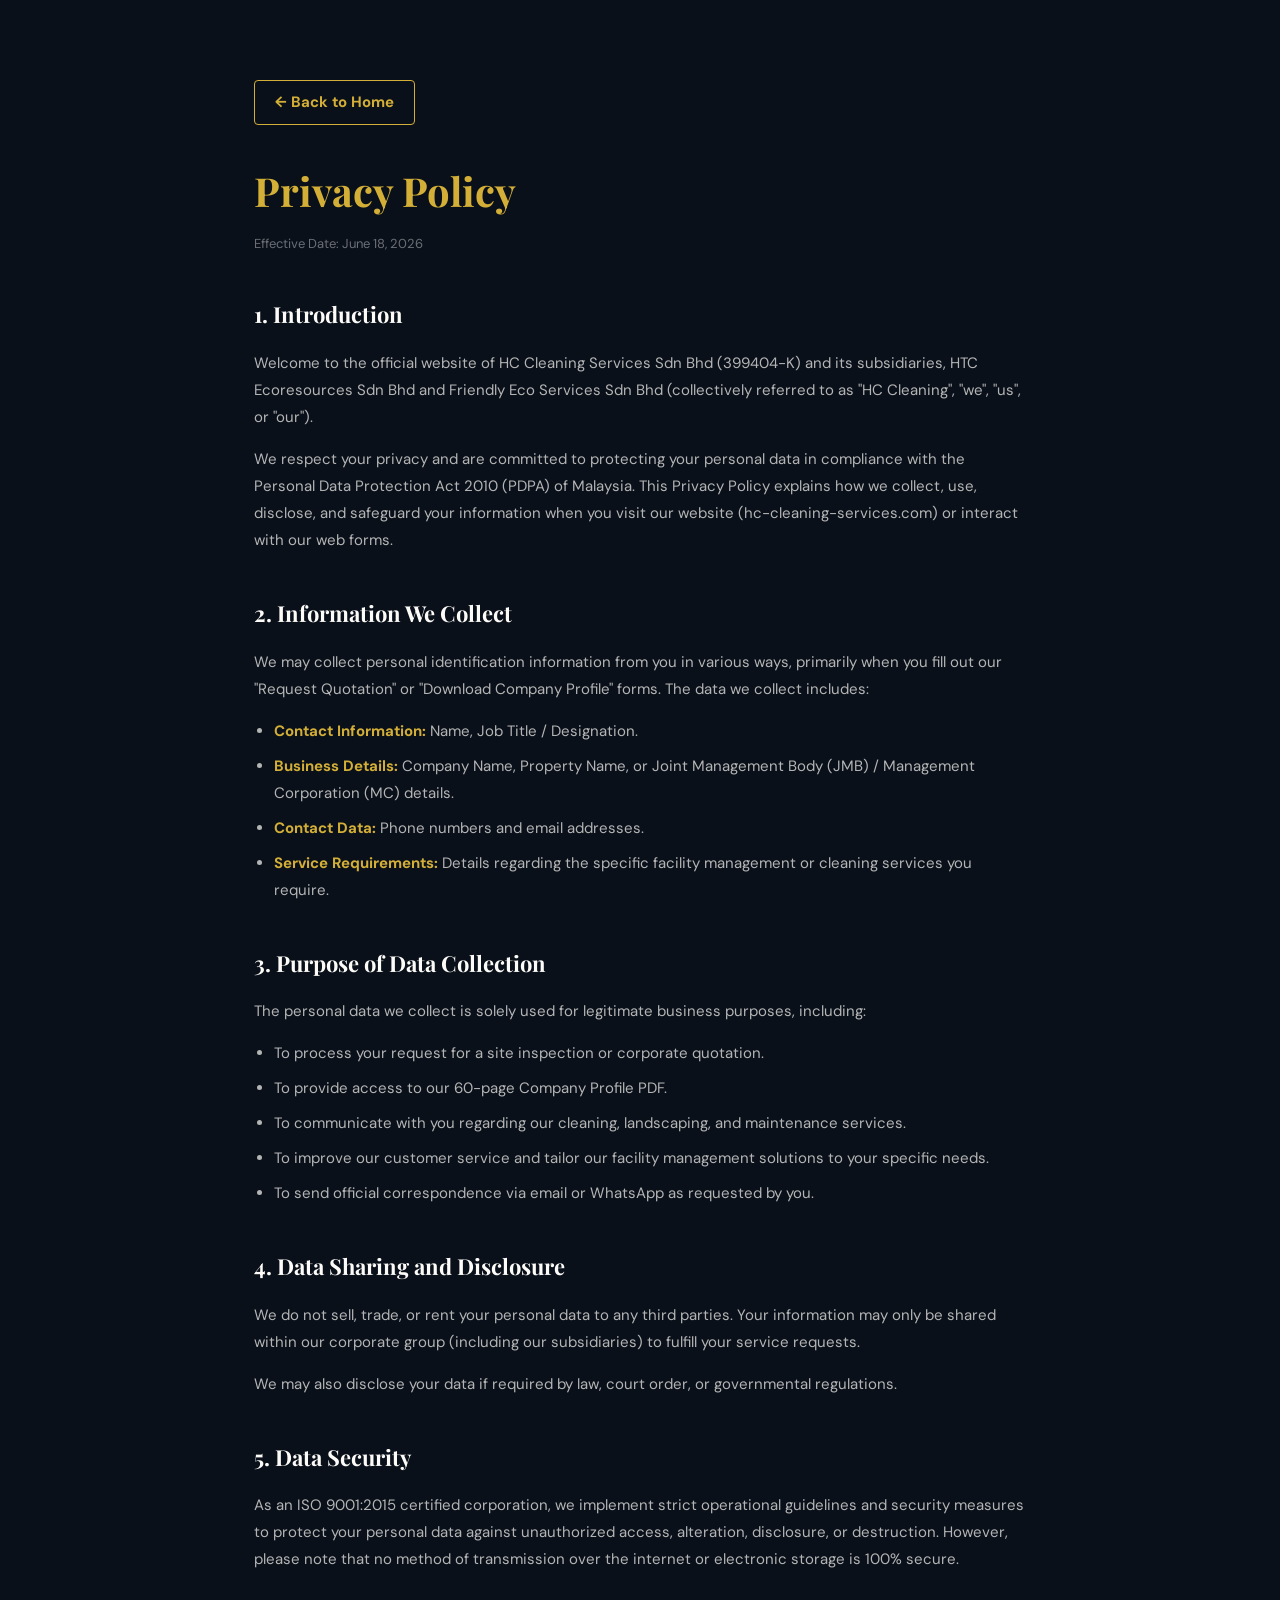
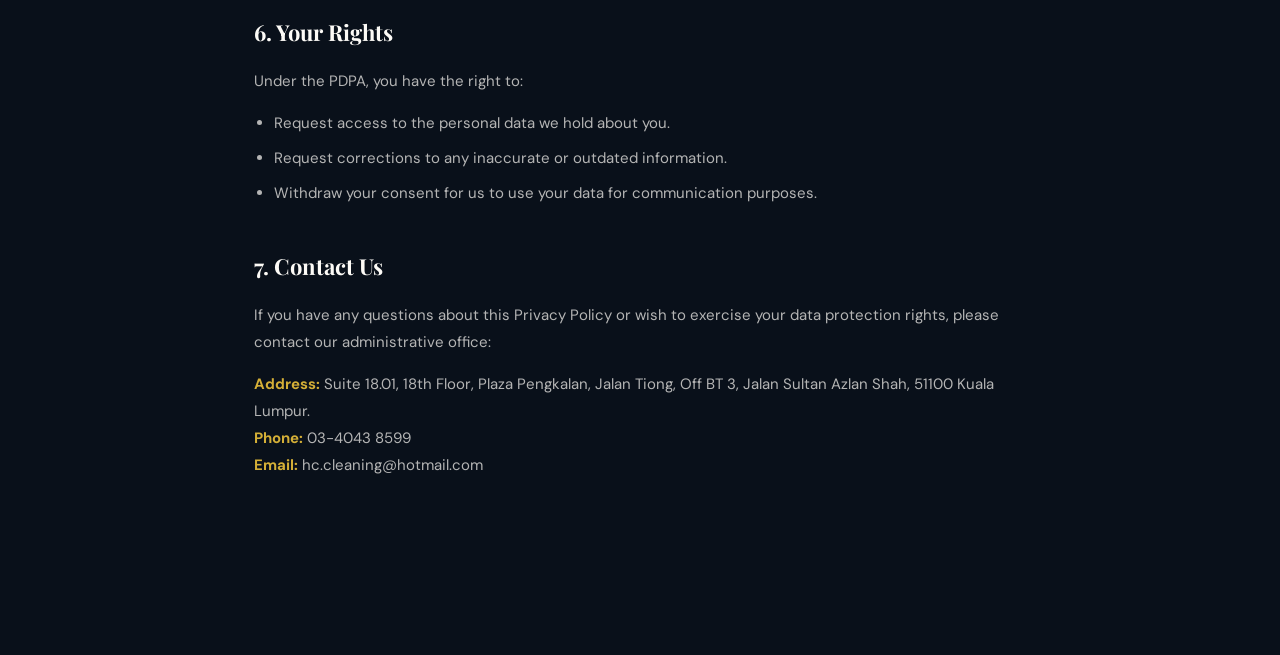
<file: privacy-policy.html>
<!DOCTYPE html>
<html lang="en">
<head>
  <meta charset="UTF-8">
  <meta name="viewport" content="width=device-width, initial-scale=1.0">
  <title>Privacy Policy - HC Cleaning Services</title>
  <link href="https://fonts.googleapis.com/css2?family=Playfair+Display:wght@400;600;700;900&family=DM+Sans:wght@300;400;500;700&display=swap" rel="stylesheet">
  <link rel="stylesheet" href="style.css">
  <style>
    body { padding: 80px 5%; max-width: 900px; margin: 0 auto; color: var(--white-dim); font-size: 15px; line-height: 1.8; }
    h1 { font-family: 'Playfair Display', serif; font-size: 40px; color: var(--gold); margin-bottom: 5px; }
    h2 { font-family: 'Playfair Display', serif; font-size: 22px; color: var(--white); margin-top: 40px; margin-bottom: 15px; }
    p { margin-bottom: 15px; }
    ul { margin-bottom: 20px; padding-left: 20px; }
    li { margin-bottom: 8px; }
    strong { color: var(--gold); }
    .effective-date { font-size: 13px; color: rgba(255,255,255,0.4); margin-bottom: 40px; }
    .back-btn { display: inline-block; margin-bottom: 30px; color: var(--gold); text-decoration: none; font-weight: bold; border: 1px solid var(--gold); padding: 8px 20px; border-radius: 4px; transition: 0.3s; }
    .back-btn:hover { background: var(--gold-dim); }
    .lang-content { display: none; }
  </style>
</head>
<body>
  <a href="index.html" class="back-btn" id="backBtn">&larr; Back to Home</a>
  
  <div class="lang-content en">
    <h1>Privacy Policy</h1>
    <div class="effective-date">Effective Date: June 18, 2026</div>

    <h2>1. Introduction</h2>
    <p>Welcome to the official website of HC Cleaning Services Sdn Bhd (399404-K) and its subsidiaries, HTC Ecoresources Sdn Bhd and Friendly Eco Services Sdn Bhd (collectively referred to as "HC Cleaning", "we", "us", or "our").</p>
    <p>We respect your privacy and are committed to protecting your personal data in compliance with the Personal Data Protection Act 2010 (PDPA) of Malaysia. This Privacy Policy explains how we collect, use, disclose, and safeguard your information when you visit our website (hc-cleaning-services.com) or interact with our web forms.</p>

    <h2>2. Information We Collect</h2>
    <p>We may collect personal identification information from you in various ways, primarily when you fill out our "Request Quotation" or "Download Company Profile" forms. The data we collect includes:</p>
    <ul>
      <li><strong>Contact Information:</strong> Name, Job Title / Designation.</li>
      <li><strong>Business Details:</strong> Company Name, Property Name, or Joint Management Body (JMB) / Management Corporation (MC) details.</li>
      <li><strong>Contact Data:</strong> Phone numbers and email addresses.</li>
      <li><strong>Service Requirements:</strong> Details regarding the specific facility management or cleaning services you require.</li>
    </ul>

    <h2>3. Purpose of Data Collection</h2>
    <p>The personal data we collect is solely used for legitimate business purposes, including:</p>
    <ul>
      <li>To process your request for a site inspection or corporate quotation.</li>
      <li>To provide access to our 60-page Company Profile PDF.</li>
      <li>To communicate with you regarding our cleaning, landscaping, and maintenance services.</li>
      <li>To improve our customer service and tailor our facility management solutions to your specific needs.</li>
      <li>To send official correspondence via email or WhatsApp as requested by you.</li>
    </ul>

    <h2>4. Data Sharing and Disclosure</h2>
    <p>We do not sell, trade, or rent your personal data to any third parties. Your information may only be shared within our corporate group (including our subsidiaries) to fulfill your service requests.</p>
    <p>We may also disclose your data if required by law, court order, or governmental regulations.</p>

    <h2>5. Data Security</h2>
    <p>As an ISO 9001:2015 certified corporation, we implement strict operational guidelines and security measures to protect your personal data against unauthorized access, alteration, disclosure, or destruction. However, please note that no method of transmission over the internet or electronic storage is 100% secure.</p>

    <h2>6. Your Rights</h2>
    <p>Under the PDPA, you have the right to:</p>
    <ul>
      <li>Request access to the personal data we hold about you.</li>
      <li>Request corrections to any inaccurate or outdated information.</li>
      <li>Withdraw your consent for us to use your data for communication purposes.</li>
    </ul>

    <h2>7. Contact Us</h2>
    <p>If you have any questions about this Privacy Policy or wish to exercise your data protection rights, please contact our administrative office:</p>
    <p>
      <strong>Address:</strong> Suite 18.01, 18th Floor, Plaza Pengkalan, Jalan Tiong, Off BT 3, Jalan Sultan Azlan Shah, 51100 Kuala Lumpur.<br>
      <strong>Phone:</strong> 03-4043 8599<br>
      <strong>Email:</strong> hc.cleaning@hotmail.com
    </p>
  </div>

  <div class="lang-content ms">
    <h1>Dasar Privasi</h1>
    <div class="effective-date">Tarikh Kuat Kuasa: 18 Jun 2026</div>

    <h2>1. Pengenalan</h2>
    <p>Selamat datang ke laman web rasmi HC Cleaning Services Sdn Bhd (399404-K) dan anak syarikatnya, HTC Ecoresources Sdn Bhd dan Friendly Eco Services Sdn Bhd (secara kolektif dirujuk sebagai "HC Cleaning", "kami", atau "kita").</p>
    <p>Kami menghormati privasi anda dan komited untuk melindungi data peribadi anda selaras dengan Akta Perlindungan Data Peribadi 2010 (PDPA) Malaysia. Dasar Privasi ini menerangkan cara kami mengumpul, menggunakan, mendedahkan dan melindungi maklumat anda apabila anda melayari laman web kami (hc-cleaning-services.com) atau berinteraksi dengan borang web kami.</p>

    <h2>2. Maklumat Yang Kami Kumpul</h2>
    <p>Kami mungkin mengumpul maklumat pengenalan peribadi daripada anda melalui pelbagai cara, terutamanya apabila anda mengisi borang "Minta Sebut Harga" atau "Muat Turun Profil Syarikat" kami. Data yang kami kumpul termasuk:</p>
    <ul>
      <li><strong>Maklumat Hubungan:</strong> Nama, Jawatan.</li>
      <li><strong>Butiran Perniagaan:</strong> Nama Syarikat, Nama Hartanah, atau butiran Badan Pengurusan Bersama (JMB) / Perbadanan Pengurusan (MC).</li>
      <li><strong>Data Hubungan:</strong> Nombor telefon dan alamat e-mel.</li>
      <li><strong>Keperluan Perkhidmatan:</strong> Butiran mengenai perkhidmatan pengurusan fasiliti atau pembersihan khusus yang anda perlukan.</li>
    </ul>

    <h2>3. Tujuan Pengumpulan Data</h2>
    <p>Data peribadi yang kami kumpul hanya digunakan untuk tujuan perniagaan yang sah, termasuk:</p>
    <ul>
      <li>Untuk memproses permohonan anda bagi pemeriksaan tapak atau sebut harga korporat.</li>
      <li>Untuk memberi akses kepada PDF Profil Syarikat 60 halaman kami.</li>
      <li>Untuk berkomunikasi dengan anda mengenai perkhidmatan pembersihan, landskap dan penyelenggaraan kami.</li>
      <li>Untuk meningkatkan perkhidmatan pelanggan kami dan menyesuaikan penyelesaian pengurusan fasiliti mengikut keperluan khusus anda.</li>
      <li>Untuk menghantar surat-menyurat rasmi melalui e-mel atau WhatsApp seperti yang diminta oleh anda.</li>
    </ul>

    <h2>4. Perkongsian dan Pendedahan Data</h2>
    <p>Kami tidak menjual, berdagang atau menyewa data peribadi anda kepada mana-mana pihak ketiga. Maklumat anda hanya boleh dikongsi dalam kumpulan korporat kami (termasuk anak syarikat kami) untuk memenuhi permintaan perkhidmatan anda.</p>
    <p>Kami juga mungkin mendedahkan data anda jika dikehendaki oleh undang-undang, perintah mahkamah atau peraturan kerajaan.</p>

    <h2>5. Keselamatan Data</h2>
    <p>Sebagai syarikat yang disahkan ISO 9001:2015, kami melaksanakan garis panduan operasi dan langkah keselamatan yang ketat untuk melindungi data peribadi anda daripada akses yang tidak dibenarkan, pengubahan, pendedahan atau kemusnahan. Walau bagaimanapun, sila ambil perhatian bahawa tiada kaedah penghantaran melalui internet atau storan elektronik yang 100% selamat.</p>

    <h2>6. Hak Anda</h2>
    <p>Di bawah PDPA, anda berhak untuk:</p>
    <ul>
      <li>Meminta akses kepada data peribadi yang kami simpan mengenai anda.</li>
      <li>Meminta pembetulan bagi sebarang maklumat yang tidak tepat atau lapuk.</li>
      <li>Menarik balik persetujuan anda untuk kami menggunakan data anda bagi tujuan komunikasi.</li>
    </ul>

    <h2>7. Hubungi Kami</h2>
    <p>Jika anda mempunyai sebarang soalan tentang Dasar Privasi ini atau ingin menggunakan hak perlindungan data anda, sila hubungi pejabat pentadbiran kami:</p>
    <p>
      <strong>Alamat:</strong> Suite 18.01, Tingkat 18, Plaza Pengkalan, Jalan Tiong, Off BT 3, Jalan Sultan Azlan Shah, 51100 Kuala Lumpur.<br>
      <strong>Telefon:</strong> 03-4043 8599<br>
      <strong>E-mel:</strong> hc.cleaning@hotmail.com
    </p>
  </div>

  <div class="lang-content zh">
    <h1>隐私政策</h1>
    <div class="effective-date">生效日期：2026年6月18日</div>

    <h2>1. 简介</h2>
    <p>欢迎访问 HC Cleaning Services Sdn Bhd (399404-K) 及其子公司 HTC Ecoresources Sdn Bhd 和 Friendly Eco Services Sdn Bhd（统称为“HC Cleaning”、“我们”或“我们的”）的官方网站。</p>
    <p>我们尊重您的隐私，并承诺依据马来西亚《2010年个人数据保护法》(PDPA) 保护您的个人数据。本隐私政策解释了当您访问我们的网站 (hc-cleaning-services.com) 或使用我们的网页表单时，我们如何收集、使用、披露和保护您的信息。</p>

    <h2>2. 我们收集的信息</h2>
    <p>我们可能会通过多种方式收集您的个人身份信息，主要是在您填写“获取报价”或“下载公司简介”表单时。我们收集的数据包括：</p>
    <ul>
      <li><strong>联系信息：</strong> 姓名、职位/头衔。</li>
      <li><strong>业务详情：</strong> 公司名称、物业名称，或联合管理机构 (JMB) / 管理机构 (MC) 详情。</li>
      <li><strong>联系数据：</strong> 电话号码和电子邮件地址。</li>
      <li><strong>服务需求：</strong> 有关您所需的特定设施管理或清洁服务的详细信息。</li>
    </ul>

    <h2>3. 数据收集目的</h2>
    <p>我们收集的个人数据仅用于合法的业务目的，包括：</p>
    <ul>
      <li>处理您的现场检查或企业报价请求。</li>
      <li>提供我们长达 60 页的公司简介 PDF 文件的访问权限。</li>
      <li>就我们的清洁、景观美化和维护服务与您进行沟通。</li>
      <li>改善我们的客户服务，并根据您的具体需求量身定制设施管理解决方案。</li>
      <li>根据您的要求通过电子邮件或 WhatsApp 发送官方信函。</li>
    </ul>

    <h2>4. 数据共享与披露</h2>
    <p>我们不会向任何第三方出售、交易或出租您的个人数据。您的信息仅在我们的企业集团（包括我们的子公司）内部共享，以满足您的服务请求。</p>
    <p>如果法律、法院命令或政府法规要求，我们也可能会披露您的数据。</p>

    <h2>5. 数据安全</h2>
    <p>作为一家通过 ISO 9001:2015 认证的企业，我们实施严格的运营准则和安全措施，以保护您的个人数据免遭未经授权的访问、篡改、披露或销毁。但是请注意，任何通过互联网传输或电子存储的方法都无法做到 100% 绝对安全。</p>

    <h2>6. 您的权利</h2>
    <p>根据 PDPA，您有权：</p>
    <ul>
      <li>要求访问我们持有的关于您的个人数据。</li>
      <li>要求更正任何不准确或过时的信息。</li>
      <li>撤回您对我们出于通信目的使用您数据的同意。</li>
    </ul>

    <h2>7. 联系我们</h2>
    <p>如果您对本隐私政策有任何疑问，或希望行使您的数据保护权利，请联系我们的行政办公室：</p>
    <p>
      <strong>地址：</strong> Suite 18.01, 18th Floor, Plaza Pengkalan, Jalan Tiong, Off BT 3, Jalan Sultan Azlan Shah, 51100 Kuala Lumpur.<br>
      <strong>电话：</strong> 03-4043 8599<br>
      <strong>电子邮箱：</strong> hc.cleaning@hotmail.com
    </p>
  </div>

  <br><br><br>

  <script>
    document.addEventListener('DOMContentLoaded', () => {
      const savedLang = localStorage.getItem('hc_lang') || 'en';
      document.querySelectorAll('.lang-content').forEach(el => el.style.display = 'none');
      
      const targetDivs = document.querySelectorAll('.lang-content.' + savedLang);
      if(targetDivs.length > 0) {
        targetDivs.forEach(el => el.style.display = 'block');
      } else {
        document.querySelectorAll('.lang-content.en').forEach(el => el.style.display = 'block');
      }

      const btn = document.getElementById('backBtn');
      if(savedLang === 'ms') btn.innerHTML = '&larr; Kembali ke Laman Utama';
      else if(savedLang === 'zh') btn.innerHTML = '&larr; 返回首页';
    });
  </script>
</body>
</html>
</file>
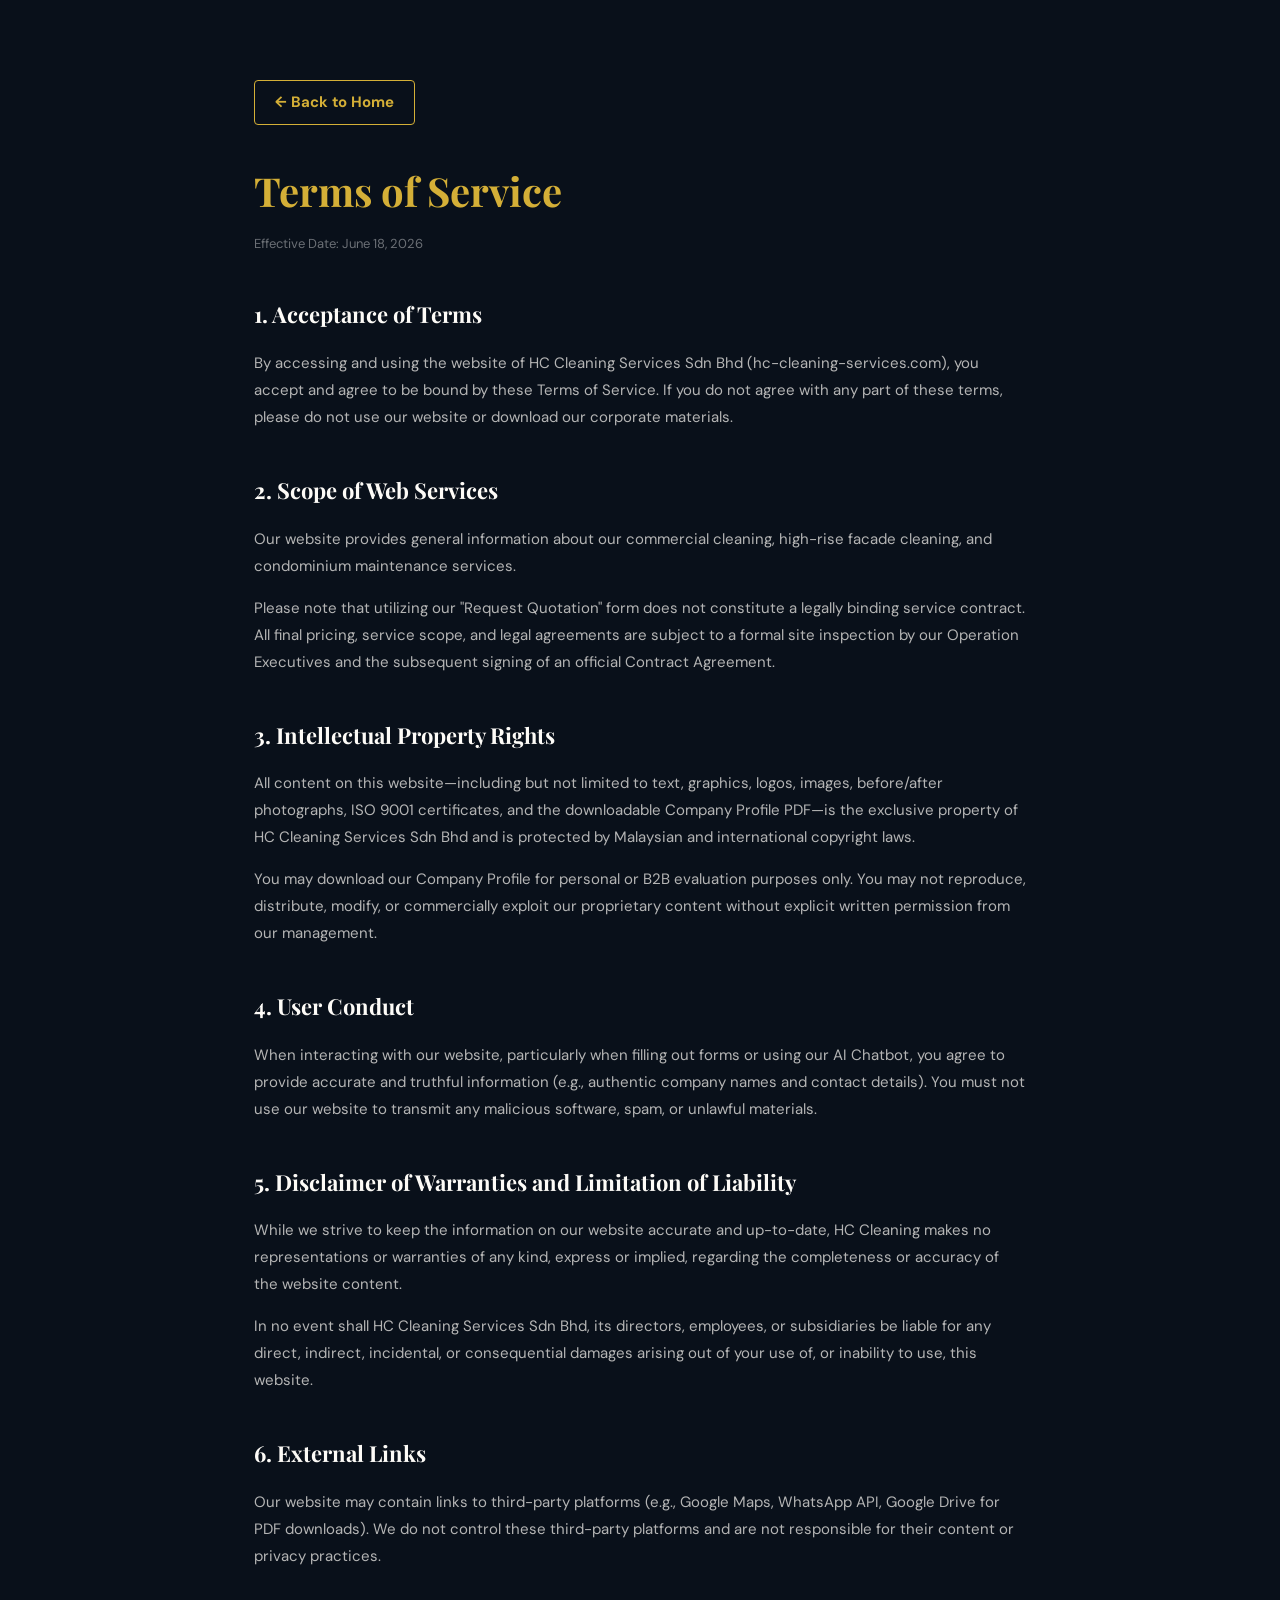
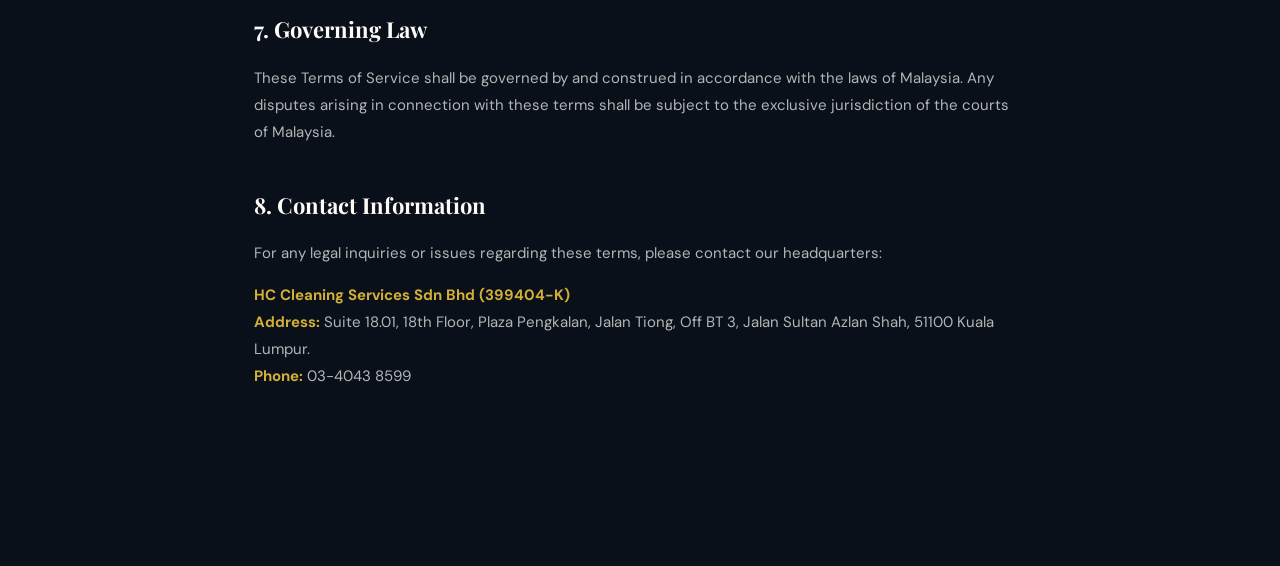
<file: terms-of-service.html>
<!DOCTYPE html>
<html lang="en">
<head>
  <meta charset="UTF-8">
  <meta name="viewport" content="width=device-width, initial-scale=1.0">
  <title>Terms of Service - HC Cleaning Services</title>
  <link href="https://fonts.googleapis.com/css2?family=Playfair+Display:wght@400;600;700;900&family=DM+Sans:wght@300;400;500;700&display=swap" rel="stylesheet">
  <link rel="stylesheet" href="style.css">
  <style>
    body { padding: 80px 5%; max-width: 900px; margin: 0 auto; color: var(--white-dim); font-size: 15px; line-height: 1.8; }
    h1 { font-family: 'Playfair Display', serif; font-size: 40px; color: var(--gold); margin-bottom: 5px; }
    h2 { font-family: 'Playfair Display', serif; font-size: 22px; color: var(--white); margin-top: 40px; margin-bottom: 15px; }
    p { margin-bottom: 15px; }
    strong { color: var(--gold); }
    .effective-date { font-size: 13px; color: rgba(255,255,255,0.4); margin-bottom: 40px; }
    .back-btn { display: inline-block; margin-bottom: 30px; color: var(--gold); text-decoration: none; font-weight: bold; border: 1px solid var(--gold); padding: 8px 20px; border-radius: 4px; transition: 0.3s; }
    .back-btn:hover { background: var(--gold-dim); }
    .lang-content { display: none; }
  </style>
</head>
<body>
  <a href="index.html" class="back-btn" id="backBtn">&larr; Back to Home</a>
  
  <div class="lang-content en">
    <h1>Terms of Service</h1>
    <div class="effective-date">Effective Date: June 18, 2026</div>

    <h2>1. Acceptance of Terms</h2>
    <p>By accessing and using the website of HC Cleaning Services Sdn Bhd (hc-cleaning-services.com), you accept and agree to be bound by these Terms of Service. If you do not agree with any part of these terms, please do not use our website or download our corporate materials.</p>

    <h2>2. Scope of Web Services</h2>
    <p>Our website provides general information about our commercial cleaning, high-rise facade cleaning, and condominium maintenance services.</p>
    <p>Please note that utilizing our "Request Quotation" form does not constitute a legally binding service contract. All final pricing, service scope, and legal agreements are subject to a formal site inspection by our Operation Executives and the subsequent signing of an official Contract Agreement.</p>

    <h2>3. Intellectual Property Rights</h2>
    <p>All content on this website—including but not limited to text, graphics, logos, images, before/after photographs, ISO 9001 certificates, and the downloadable Company Profile PDF—is the exclusive property of HC Cleaning Services Sdn Bhd and is protected by Malaysian and international copyright laws.</p>
    <p>You may download our Company Profile for personal or B2B evaluation purposes only. You may not reproduce, distribute, modify, or commercially exploit our proprietary content without explicit written permission from our management.</p>

    <h2>4. User Conduct</h2>
    <p>When interacting with our website, particularly when filling out forms or using our AI Chatbot, you agree to provide accurate and truthful information (e.g., authentic company names and contact details). You must not use our website to transmit any malicious software, spam, or unlawful materials.</p>

    <h2>5. Disclaimer of Warranties and Limitation of Liability</h2>
    <p>While we strive to keep the information on our website accurate and up-to-date, HC Cleaning makes no representations or warranties of any kind, express or implied, regarding the completeness or accuracy of the website content.</p>
    <p>In no event shall HC Cleaning Services Sdn Bhd, its directors, employees, or subsidiaries be liable for any direct, indirect, incidental, or consequential damages arising out of your use of, or inability to use, this website.</p>

    <h2>6. External Links</h2>
    <p>Our website may contain links to third-party platforms (e.g., Google Maps, WhatsApp API, Google Drive for PDF downloads). We do not control these third-party platforms and are not responsible for their content or privacy practices.</p>

    <h2>7. Governing Law</h2>
    <p>These Terms of Service shall be governed by and construed in accordance with the laws of Malaysia. Any disputes arising in connection with these terms shall be subject to the exclusive jurisdiction of the courts of Malaysia.</p>

    <h2>8. Contact Information</h2>
    <p>For any legal inquiries or issues regarding these terms, please contact our headquarters:</p>
    <p>
      <strong>HC Cleaning Services Sdn Bhd (399404-K)</strong><br>
      <strong>Address:</strong> Suite 18.01, 18th Floor, Plaza Pengkalan, Jalan Tiong, Off BT 3, Jalan Sultan Azlan Shah, 51100 Kuala Lumpur.<br>
      <strong>Phone:</strong> 03-4043 8599
    </p>
  </div>

  <div class="lang-content ms">
    <h1>Terma Perkhidmatan</h1>
    <div class="effective-date">Tarikh Kuat Kuasa: 18 Jun 2026</div>

    <h2>1. Penerimaan Terma</h2>
    <p>Dengan mengakses dan menggunakan laman web HC Cleaning Services Sdn Bhd (hc-cleaning-services.com), anda menerima dan bersetuju untuk terikat dengan Terma Perkhidmatan ini. Jika anda tidak bersetuju dengan mana-mana bahagian terma ini, sila jangan gunakan laman web kami atau memuat turun bahan korporat kami.</p>

    <h2>2. Skop Perkhidmatan Web</h2>
    <p>Laman web kami menyediakan maklumat umum tentang perkhidmatan pembersihan komersial, pembersihan fasad bangunan tinggi dan penyelenggaraan kondominium kami.</p>
    <p>Sila ambil perhatian bahawa penggunaan borang "Minta Sebut Harga" kami tidak membentuk kontrak perkhidmatan yang mengikat di sisi undang-undang. Semua harga akhir, skop perkhidmatan dan perjanjian undang-undang tertakluk pada pemeriksaan tapak rasmi oleh Eksekutif Operasi kami dan pemeteraian Perjanjian Kontrak rasmi yang berikutnya.</p>

    <h2>3. Hak Harta Intelek</h2>
    <p>Semua kandungan di laman web ini—termasuk tetapi tidak terhad kepada teks, grafik, logo, imej, gambar sebelum/selepas, sijil ISO 9001, dan PDF Profil Syarikat yang boleh dimuat turun—adalah hak milik eksklusif HC Cleaning Services Sdn Bhd dan dilindungi oleh undang-undang hak cipta Malaysia dan antarabangsa.</p>
    <p>Anda boleh memuat turun Profil Syarikat kami untuk tujuan peribadi atau penilaian B2B sahaja. Anda tidak boleh mengeluarkan semula, mengedar, mengubah suai atau mengeksploitasi kandungan proprietari kami secara komersial tanpa kebenaran bertulis yang jelas daripada pengurusan kami.</p>

    <h2>4. Tingkah Laku Pengguna</h2>
    <p>Apabila berinteraksi dengan laman web kami, terutamanya semasa mengisi borang atau menggunakan Chatbot AI kami, anda bersetuju untuk memberikan maklumat yang tepat dan benar (cth., nama syarikat dan butiran hubungan yang tulen). Anda tidak dibenarkan menggunakan laman web kami untuk menghantar sebarang perisian berniat jahat, spam atau bahan yang menyalahi undang-undang.</p>

    <h2>5. Penafian Waranti dan Had Liabiliti</h2>
    <p>Walaupun kami berusaha untuk memastikan maklumat di laman web kami tepat dan terkini, HC Cleaning tidak membuat sebarang representasi atau waranti dalam apa jua bentuk, tersurat atau tersirat, berkenaan dengan kesempurnaan atau ketepatan kandungan laman web.</p>
    <p>Dalam apa jua keadaan sekalipun, HC Cleaning Services Sdn Bhd, pengarah, pekerja atau anak syarikatnya tidak akan bertanggungjawab ke atas sebarang kerosakan langsung, tidak langsung, kebetulan atau berbangkit yang timbul daripada penggunaan anda, atau ketidakupayaan untuk menggunakan, laman web ini.</p>

    <h2>6. Pautan Luar</h2>
    <p>Laman web kami mungkin mengandungi pautan ke platform pihak ketiga (cth., Peta Google, API WhatsApp, Google Drive untuk muat turun PDF). Kami tidak mengawal platform pihak ketiga ini dan tidak bertanggungjawab ke atas kandungan atau amalan privasi mereka.</p>

    <h2>7. Undang-undang yang Mengawal Selia</h2>
    <p>Terma Perkhidmatan ini hendaklah dikawal oleh dan ditafsirkan selaras dengan undang-undang Malaysia. Sebarang pertikaian yang timbul berkaitan dengan terma ini hendaklah tertakluk kepada bidang kuasa eksklusif mahkamah Malaysia.</p>

    <h2>8. Maklumat Hubungan</h2>
    <p>Untuk sebarang pertanyaan undang-undang atau isu mengenai terma ini, sila hubungi ibu pejabat kami:</p>
    <p>
      <strong>HC Cleaning Services Sdn Bhd (399404-K)</strong><br>
      <strong>Alamat:</strong> Suite 18.01, Tingkat 18, Plaza Pengkalan, Jalan Tiong, Off BT 3, Jalan Sultan Azlan Shah, 51100 Kuala Lumpur.<br>
      <strong>Telefon:</strong> 03-4043 8599
    </p>
  </div>

  <div class="lang-content zh">
    <h1>服务条款</h1>
    <div class="effective-date">生效日期：2026年6月18日</div>

    <h2>1. 接受条款</h2>
    <p>访问和使用 HC Cleaning Services Sdn Bhd 网站 (hc-cleaning-services.com)，即表示您接受并同意受这些服务条款的约束。如果您不同意本条款的任何部分，请不要使用我们的网站或下载我们的企业资料。</p>

    <h2>2. 网络服务范围</h2>
    <p>我们的网站提供有关我们的商业清洁、高层建筑外墙清洁和公寓维护服务的一般信息。</p>
    <p>请注意，使用我们的“获取报价”表单并不构成具有法律约束力的服务合同。所有最终定价、服务范围和法律协议均需由我们的运营主管进行正式的现场检查，并随后签署正式的合同协议。</p>

    <h2>3. 知识产权</h2>
    <p>本网站上的所有内容（包括但不限于文本、图形、徽标、图像、清洁前后对比照片、ISO 9001 证书以及可下载的公司简介 PDF）均是 HC Cleaning Services Sdn Bhd 的专有财产，受马来西亚及国际版权法的保护。</p>
    <p>您只能出于个人或 B2B 评估目的下载我们的公司简介。未经我们管理层的明确书面许可，您不得复制、分发、修改或商业性地利用我们的专有内容。</p>

    <h2>4. 用户行为</h2>
    <p>当您与我们的网站互动时，特别是在填写表单或使用我们的 AI 聊天机器人时，您同意提供准确真实的信息（例如，真实的公司名称和联系方式）。您不得使用我们的网站传输任何恶意软件、垃圾邮件或非法材料。</p>

    <h2>5. 免责声明和责任限制</h2>
    <p>虽然我们尽力保持网站上信息的准确性和最新性，但 HC Cleaning 对网站内容的完整性或准确性不作任何形式的明示或暗示的陈述或保证。</p>
    <p>在任何情况下，HC Cleaning Services Sdn Bhd 及其董事、员工或子公司均不对因您使用或无法使用本网站而引起的任何直接、间接、附带或后果性损害负责。</p>

    <h2>6. 外部链接</h2>
    <p>我们的网站可能包含指向第三方平台的链接（例如 Google 地图、WhatsApp API、用于下载 PDF 的 Google 云端硬盘）。我们无法控制这些第三方平台，也不对其内容或隐私做法负责。</p>

    <h2>7. 适用法律</h2>
    <p>这些服务条款受马来西亚法律的管辖，并依其解释。任何与这些条款相关的争议均应提交马来西亚法院专属管辖。</p>

    <h2>8. 联系方式</h2>
    <p>有关这些条款的任何法律咨询或问题，请联系我们的总部：</p>
    <p>
      <strong>HC Cleaning Services Sdn Bhd (399404-K)</strong><br>
      <strong>地址：</strong> Suite 18.01, 18th Floor, Plaza Pengkalan, Jalan Tiong, Off BT 3, Jalan Sultan Azlan Shah, 51100 Kuala Lumpur.<br>
      <strong>电话：</strong> 03-4043 8599
    </p>
  </div>

  <br><br><br>

  <script>
    document.addEventListener('DOMContentLoaded', () => {
      const savedLang = localStorage.getItem('hc_lang') || 'en';
      document.querySelectorAll('.lang-content').forEach(el => el.style.display = 'none');
      
      const targetDivs = document.querySelectorAll('.lang-content.' + savedLang);
      if(targetDivs.length > 0) {
        targetDivs.forEach(el => el.style.display = 'block');
      } else {
        document.querySelectorAll('.lang-content.en').forEach(el => el.style.display = 'block');
      }

      const btn = document.getElementById('backBtn');
      if(savedLang === 'ms') btn.innerHTML = '&larr; Kembali ke Laman Utama';
      else if(savedLang === 'zh') btn.innerHTML = '&larr; 返回首页';
    });
  </script>
</body>
</html>
</file>
<file: style.css>
:root {
    --navy: #09101A;
    --navy-mid: #111C2B;
    --navy-light: #1A2A40;
    --gold: #D4AF37;
    --gold-light: #F3E5AB;
    --gold-dim: rgba(212,175,55,0.15);
    --white: #FDFBF7;
    --white-dim: rgba(253,251,247,0.7);
    --border: rgba(212,175,55,0.25);
  }

  /* 移除移动端点击蓝框 */
  *, *::before, *::after { box-sizing: border-box; margin: 0; padding: 0; -webkit-tap-highlight-color: transparent; }
  
  html { scroll-behavior: smooth; }
  body { font-family: 'DM Sans', sans-serif; background: var(--navy); color: var(--white); overflow-x: hidden; line-height: 1.7; }

  /* ── NAV ── */
  nav { position: fixed; top: 0; left: 0; right: 0; z-index: 1000; padding: 20px 60px; display: flex; align-items: center; justify-content: space-between; background: rgba(9,16,26,0.95); border-bottom: 1px solid var(--border); transition: padding 0.3s; }
  .nav-logo { font-family: 'Playfair Display', serif; font-size: 24px; font-weight: 700; color: var(--white); white-space: nowrap; }
  .nav-logo span { color: var(--gold); }
  
  /* 右侧控制区包含链接、语言切换和汉堡菜单 */
  .nav-right { display: flex; align-items: center; gap: 20px; }
  .nav-links { display: flex; gap: 20px; align-items: center; list-style: none; }
  .nav-links a { color: var(--white-dim); text-decoration: none; font-size: 13px; font-weight: 500; letter-spacing: 0.05em; text-transform: uppercase; transition: color 0.3s; }
  .nav-links a:hover { color: var(--gold); }
  .nav-cta { background: var(--gold); color: var(--navy) !important; padding: 10px 24px !important; border-radius: 4px; font-weight: 700 !important; }
  .nav-cta:hover { background: var(--gold-light); }

  /* 语言切换器样式（常驻顶部） */
  .lang-select {
    background: rgba(255, 255, 255, 0.05);
    color: var(--white);
    border: 1px solid var(--border);
    border-radius: 4px;
    padding: 6px 12px;
    font-family: 'DM Sans', sans-serif;
    font-size: 13px;
    font-weight: 600;
    cursor: pointer;
    outline: none;
    transition: all 0.3s ease;
  }
  .lang-select:hover { border-color: var(--gold); color: var(--gold); }
  .lang-select option { background: var(--navy); color: var(--white); }

  /* ── HERO ── */
  .hero { min-height: 100vh; display: flex; justify-content: space-between; align-items: center; gap: 40px; padding: 120px 60px 80px; position: relative; }
  .hero::after { content: ''; position: absolute; inset: 0; background: url('https://images.unsplash.com/photo-1486406146926-c627a92ad1ab?q=80&w=2000') center/cover; opacity: 0.15; z-index: 0; }
  .hero-content { position: relative; z-index: 2; max-width: 650px; align-self: center; }
  .hero-eyebrow { display: inline-flex; align-items: center; gap: 12px; font-size: 12px; letter-spacing: 0.25em; text-transform: uppercase; color: var(--gold); margin-bottom: 24px; font-weight: 700; }
  .hero-eyebrow::before { content: ''; display: block; width: 40px; height: 2px; background: var(--gold); }
  .hero h1 { font-family: 'Playfair Display', serif; font-size: clamp(48px, 6vw, 80px); font-weight: 900; line-height: 1.1; margin-bottom: 30px; }
  .hero h1 em { font-style: italic; color: var(--gold); }
  .hero p { font-size: 18px; color: var(--white-dim); max-width: 600px; margin-bottom: 40px; line-height: 1.8; }
  .btn-primary { background: var(--gold); color: var(--navy); padding: 16px 36px; border-radius: 4px; font-size: 14px; font-weight: 700; letter-spacing: 0.08em; text-transform: uppercase; text-decoration: none; display: inline-block; transition: 0.3s; z-index: 2; position: relative;}
  .btn-primary:hover { background: var(--gold-light); transform: translateY(-2px); }
  .btn-primary:active { transform: scale(0.95); }

  .hero-stats { z-index: 2; display: flex; gap: 50px; background: rgba(17,28,43,0.8); padding: 30px 50px; border: 1px solid var(--border); border-radius: 8px; backdrop-filter: blur(5px); align-self: flex-end;}
  .stat-num { font-family: 'Playfair Display', serif; font-size: 46px; font-weight: 700; color: var(--gold); line-height: 1; display: block; }
  .stat-label { font-size: 11px; letter-spacing: 0.15em; text-transform: uppercase; color: var(--white); margin-top: 8px; display: block; font-weight: 500;}

  /* ── MARQUEE ── */
  .marquee-strip { background: var(--gold); padding: 15px 0; overflow: hidden; white-space: nowrap; position: relative; z-index: 10; }
  .marquee-track { display: inline-block; animation: marquee 35s linear infinite; }
  .marquee-item { display: inline-block; font-size: 13px; font-weight: 700; letter-spacing: 0.15em; text-transform: uppercase; color: var(--navy); padding: 0 40px; }
  .marquee-dot { display: inline-block; width: 6px; height: 6px; border-radius: 50%; background: var(--navy); opacity: 0.4; vertical-align: middle; }
  @keyframes marquee { from { transform: translateX(0); } to { transform: translateX(-50%); } }
  
  /* ── SECTIONS ── */
  section { padding: 100px 60px; position: relative; z-index: 2; }
  .section-label { display: inline-flex; align-items: center; gap: 10px; font-size: 11px; letter-spacing: 0.2em; text-transform: uppercase; color: var(--gold); margin-bottom: 20px; }
  .section-label::before { content: ''; display: block; width: 24px; height: 1px; background: var(--gold); }
  .section-title { font-family: 'Playfair Display', serif; font-size: clamp(36px, 4vw, 52px); font-weight: 700; line-height: 1.15; margin-bottom: 20px; }
  .section-sub { font-size: 16px; color: var(--white-dim); max-width: 650px; line-height: 1.8; margin-bottom: 50px;}

  /* ── ABOUT / HERITAGE ── */
  .about-grid { display: grid; grid-template-columns: 1fr 1fr; gap: 60px; align-items: center; }
  .about-text p { margin-bottom: 20px; font-size: 16px; color: var(--white-dim); line-height: 1.8; }
  .iso-badge { display: flex; align-items: center; gap: 20px; margin-top: 30px; padding: 20px; border: 1px solid var(--border); background: var(--navy-mid); border-radius: 6px; }
  .iso-badge h4 { color: var(--gold); font-size: 18px; margin-bottom: 5px;}
  .iso-badge p { margin: 0; font-size: 13px; font-weight: 500;}

  /* ── SERVICES MATRIX ── */
  .services-bg { background: var(--navy-mid); }
  .services-grid { display: grid; grid-template-columns: repeat(3, 1fr); gap: 24px; }
  .service-card { padding: 40px; background: var(--navy); border: 1px solid var(--border); border-radius: 6px; transition: transform 0.3s; }
  .service-card:hover { transform: translateY(-5px); border-color: var(--gold); }
  .service-icon { font-size: 32px; margin-bottom: 20px; }
  .service-card h3 { font-family: 'Playfair Display', serif; font-size: 22px; font-weight: 600; margin-bottom: 15px; }
  .service-card p { font-size: 14px; color: var(--white-dim); line-height: 1.7; }

  /* ── CLIENTS / AWARDS ── */
  .awards-section { background: var(--navy); border-top: 1px solid var(--border); border-bottom: 1px solid var(--border); }
  .awards-grid { display: grid; grid-template-columns: 1fr 1.5fr; gap: 60px; }
  .client-list { display: grid; grid-template-columns: 1fr 1fr; gap: 20px; margin-top: 30px; }
  .client-item { padding: 15px; background: var(--navy-mid); border-radius: 4px; font-weight: 500; font-size: 14px; border-left: 3px solid var(--gold); }
  .award-images { display: grid; grid-template-columns: repeat(auto-fit, minmax(150px, 1fr)); gap: 15px; }
  .award-img { width: 100%; height: 220px; object-fit: cover; object-position: center; border: 2px solid var(--gold); border-radius: 4px; opacity: 0.8; transition: all 0.3s ease; cursor: zoom-in; }
  .award-img:hover { opacity: 1; transform: scale(1.03); box-shadow: 0 5px 15px rgba(212,175,55,0.2); }

  /* ── BEFORE / AFTER ── */
  .ba-layout { display: grid; grid-template-columns: 1fr 1.2fr; gap: 60px; align-items: center; }
  .ba-container { position: relative; width: 100%; aspect-ratio: 4/3; overflow: hidden; border-radius: 8px; border: 2px solid var(--gold); }
  .ba-after, .ba-before-clip { position: absolute; inset: 0; }
  .ba-after img, .ba-before-clip img { width: 100%; height: 100%; object-fit: cover; display: block; }
  .ba-before-clip { overflow: hidden; width: 50%; border-right: 3px solid var(--gold); }
  .ba-before-clip img { width: 100%; min-width: 100%; object-fit: cover; }
  .ba-slider-input { position: absolute; inset: 0; width: 100%; height: 100%; opacity: 0; cursor: ew-resize; z-index: 10; }
  .ba-handle { position: absolute; top: 50%; z-index: 9; transform: translate(-50%, -50%); width: 40px; height: 40px; background: var(--gold); border-radius: 50%; display: flex; align-items: center; justify-content: center; left: 50%; color: var(--navy); font-weight: 900; }

  /* ── QUOTE FORM ── */
  .quote-section { background: var(--navy-light); }
  .quote-layout { display: grid; grid-template-columns: 1fr 1fr; gap: 60px; align-items: start; }  
  .form-box { background: var(--navy); padding: 50px; border-radius: 8px; border: 1px solid var(--border); }
  .form-group { margin-bottom: 20px; }
  .form-label { display: block; font-size: 12px; letter-spacing: 0.1em; text-transform: uppercase; color: var(--white-dim); margin-bottom: 8px; }
  .form-input { width: 100%; padding: 15px; background: rgba(255,255,255,0.05); border: 1px solid rgba(255,255,255,0.1); border-radius: 4px; color: white; font-family: inherit; }
  .form-input:focus { border-color: var(--gold); outline: none; }
  select.form-input option { background-color: #09101A; color: #FDFBF7; }
  .submit-btn { background: var(--gold); color: var(--navy); width: 100%; padding: 18px; border: none; font-size: 14px; font-weight: 700; text-transform: uppercase; cursor: pointer; border-radius: 4px; margin-top: 10px; transition: 0.3s; }
  .submit-btn:hover { background: var(--gold-light); }
  .submit-btn:active { transform: scale(0.97); }

  /* ── SPINNER FOR BUTTONS ── */
  .btn-loading {
    position: relative;
    color: transparent !important;
    pointer-events: none;
  }
  .btn-loading::after {
    content: '';
    position: absolute;
    top: 50%;
    left: 50%;
    width: 20px;
    height: 20px;
    margin-top: -10px;
    margin-left: -10px;
    border: 2px solid var(--navy);
    border-top-color: transparent;
    border-radius: 50%;
    animation: btnSpinner 0.8s linear infinite;
  }
  @keyframes btnSpinner {
    to { transform: rotate(360deg); }
  }

  .contact-info { margin-top: 40px; display: flex; flex-direction: column; gap: 20px; }
  .c-item { display: flex; gap: 15px; align-items: center; font-size: 15px; color: var(--white-dim); }
  .c-icon { font-size: 24px; }

  /* ── MODALS (Lead Magnet & Lightbox) ── */
  .modal-overlay { position: fixed; top: 0; left: 0; width: 100%; height: 100%; background: rgba(9,16,26,0.85); backdrop-filter: blur(5px); display: none; align-items: center; justify-content: center; z-index: 10000; }
  .modal-box { background: var(--navy-mid); padding: 40px; border-radius: 8px; border: 1px solid var(--border); width: 90%; max-width: 400px; position: relative; box-shadow: 0 10px 40px rgba(0,0,0,0.5); }
  .close-modal { position: absolute; top: 15px; right: 20px; font-size: 28px; color: var(--white-dim); cursor: pointer; line-height: 1; }
  .close-modal:hover { color: var(--gold); }
  .modal-box h3 { font-family: 'Playfair Display', serif; color: var(--gold); font-size: 22px; margin-bottom: 8px; }
  .modal-box p { font-size: 13px; color: var(--white-dim); margin-bottom: 24px; }
  .modal-box input { width: 100%; padding: 14px; margin-bottom: 16px; background: rgba(255,255,255,0.05); border: 1px solid rgba(255,255,255,0.1); border-radius: 4px; color: white; font-family: inherit; }
  .modal-box input:focus { border-color: var(--gold); outline: none; }

  /* 🔎 LIGHTBOX STYLES */
  .lightbox-overlay { position: fixed; top: 0; left: 0; width: 100%; height: 100%; background: rgba(5, 9, 15, 0.95); backdrop-filter: blur(8px); display: none; align-items: center; justify-content: center; z-index: 100000; cursor: zoom-out; opacity: 0; transition: opacity 0.3s ease; }
  .lightbox-overlay.active { display: flex; opacity: 1; }
  .lightbox-content { max-width: 90%; max-height: 90vh; border-radius: 8px; border: 2px solid var(--gold); box-shadow: 0 10px 50px rgba(0,0,0,0.8); object-fit: contain; transform: scale(0.95); transition: transform 0.3s ease; }
  .lightbox-overlay.active .lightbox-content { transform: scale(1); }
  .lightbox-close { position: absolute; top: 20px; right: 30px; font-size: 40px; color: var(--white); cursor: pointer; line-height: 1; transition: 0.3s; }
  .lightbox-close:hover { color: var(--gold); }

  /* ── FOOTER ── */
  footer { background: #05090F; padding: 60px; border-top: 1px solid var(--border); text-align: center; font-size: 13px; color: var(--white-dim); }
  
  /* ── FLOATING BUTTONS ── */
  .float-wa { position: fixed; bottom: 30px; right: 30px; width: 60px; height: 60px; background: #25D366; border-radius: 50%; display: flex; align-items: center; justify-content: center; box-shadow: 0 4px 20px rgba(37,211,102,0.4); z-index: 9999; transition: transform 0.3s cubic-bezier(0.175, 0.885, 0.32, 1.275); }
  .float-wa:hover { transform: scale(1.1); }
  .float-wa:active { transform: scale(0.85); }
  
  .float-chat { position: fixed; bottom: 105px; right: 30px; width: 60px; height: 60px; background: var(--gold); border-radius: 50%; display: flex; align-items: center; justify-content: center; box-shadow: 0 4px 20px rgba(212,175,55,0.4); z-index: 9999; transition: transform 0.3s cubic-bezier(0.175, 0.885, 0.32, 1.275); cursor: pointer; color: var(--navy); font-size: 24px; }
  .float-chat:hover { transform: scale(1.1); }
  .float-chat:active { transform: scale(0.85); }

  /* ── AI CHATBOX ── */
  .chat-box-container { display: flex; position: fixed; bottom: 180px; right: 30px; width: 320px; height: 440px; background: var(--navy-mid); border: 1px solid var(--border); border-radius: 8px; z-index: 10000; flex-direction: column; overflow: hidden; box-shadow: 0 15px 40px rgba(0,0,0,0.7); opacity: 0; visibility: hidden; transform: translateY(40px) scale(0.9); transform-origin: bottom right; transition: all 0.4s cubic-bezier(0.175, 0.885, 0.32, 1.275); pointer-events: none; }
  .chat-box-container.show { opacity: 1; visibility: visible; transform: translateY(0) scale(1); pointer-events: auto; }
  .chat-header { background: var(--gold); color: var(--navy); padding: 15px; font-weight: bold; display: flex; justify-content: space-between; align-items: center; font-size: 14px;}
  .message { padding: 10px 14px; border-radius: 6px; font-size: 13px; max-width: 85%; line-height: 1.4; word-wrap: break-word;}
  .message.user-message { background: var(--gold); color: var(--navy); align-self: flex-end; }
  .message.bot-message { background: var(--navy-light); color: var(--white); align-self: flex-start; border: 1px solid var(--border);}

  /* ── TYPING INDICATOR ── */
  .typing-indicator {
    display: flex;
    align-items: center;
    gap: 4px;
    padding: 5px 0;
  }
  .typing-indicator span {
    display: block;
    width: 6px;
    height: 6px;
    background-color: var(--white-dim);
    border-radius: 50%;
    animation: typingBounce 1.4s infinite ease-in-out both;
  }
  .typing-indicator span:nth-child(1) { animation-delay: -0.32s; }
  .typing-indicator span:nth-child(2) { animation-delay: -0.16s; }
  @keyframes typingBounce {
    0%, 80%, 100% { transform: scale(0); }
    40% { transform: scale(1); }
  }

  /* =========================================
     💻 屏幕自适应机制 (Responsive Design)
     ========================================= */
  @media (max-width: 1200px) { .hamburger { display: none; } }
  @media (max-width: 1050px) {
      .nav-right { gap: 15px; } /* 缩小组件间距 */
      .hamburger { display: block; font-size: 26px; color: var(--gold); cursor: pointer; z-index: 1001; transition: transform 0.3s; }
      .hamburger:active { transform: scale(0.9); }
      .nav-links { display: flex; position: absolute; top: 70px; left: 0; width: 100%; background: rgba(9,16,26,0.96); backdrop-filter: blur(10px); flex-direction: column; gap: 0; padding: 10px 0; border-bottom: 1px solid var(--border); box-shadow: 0 20px 30px rgba(0,0,0,0.5); opacity: 0; transform: translateY(-100%); transition: transform 0.4s cubic-bezier(0.25, 0.46, 0.45, 0.94), opacity 0.3s ease; pointer-events: none; }
      .nav-links.show-mobile { display: flex; opacity: 1; transform: translateY(0); pointer-events: auto; }
      .nav-links li { text-align: center; margin: 0; position: relative; width: 100%; border-bottom: 1px solid rgba(212,175,55,0.2); }
      .nav-links li:last-child { border-bottom: none; }
      .nav-links a { display: block; padding: 16px 20px; font-size: 14px; font-weight: 500; letter-spacing: 0.1em; color: var(--white-dim); transition: all 0.3s ease; text-decoration: none; }
      .nav-links a:active, .nav-links a:hover { background: rgba(212,175,55,0.1); color: var(--gold); }
      .nav-links .nav-cta { background: transparent; color: var(--gold) !important; font-weight: 700; border-bottom: none; }
      .nav-links .nav-cta:hover { background: rgba(212,175,55,0.15); color: var(--gold-light) !important; }
  }
  @media (max-width: 1024px) {
      .hero { flex-direction: column; justify-content: center; align-items: flex-start; padding-top: 140px; gap: 30px; }
      .hero-stats { margin-top: 30px; flex-wrap: wrap; align-self: flex-start; }
  }
  @media (max-width: 900px) {
      .nav-right { gap: 15px; } /* 缩小组件间距 */
      .about-grid, .services-grid, .awards-grid, .ba-layout, .quote-layout { grid-template-columns: 1fr; }
  }
  @media (max-width: 768px) {
    nav { padding: 15px 20px !important; }
    .nav-logo { font-size: 16px; } /* 缩小 Logo 保证语言切换器空间 */
    .lang-select { padding: 5px 10px; font-size: 12px; }
    section { padding: 60px 20px; }
    .hero { padding: 120px 20px 60px; }
    .hero h1 { font-size: 40px; }
    .hero p { font-size: 15px; margin-bottom: 30px; }
    .section-title { font-size: 30px; }
    .hero-actions { flex-direction: column; width: 100%; align-items: stretch !important; gap: 12px !important; }
    .btn-primary, .hero-actions button { width: 100%; text-align: center; padding: 16px !important; }
    .hero-stats { padding: 25px 20px; gap: 20px; flex-direction: column; width: 100%; text-align: center; }
    .service-card { padding: 30px 20px; }
    .form-box { padding: 30px 20px; }
    .client-list { grid-template-columns: 1fr; }
    .award-images { grid-template-columns: repeat(2, 1fr); gap: 10px; }
    .award-img { height: 180px; } 
    .modal-box { padding: 30px 20px; width: 92%; }
    .ba-container { aspect-ratio: 1/1; }
    .lightbox-close { top: 10px; right: 20px; font-size: 35px; }
    .c-item a { color: var(--white); font-size: 14px; text-decoration: none; border-bottom: 1px solid rgba(212,175,55,0.4); padding-bottom: 2px; }
    .chat-box-container { right: 20px; left: 20px; width: auto; bottom: 180px; transform-origin: bottom center; }
  }
  @media (max-width: 380px) {
    .nav-logo { 
      font-size: 16px; /* 调整主标题大小 */
      white-space: normal; /* 允许文字换行 */
      line-height: 1.1; 
    }
    .nav-logo span { 
      margin-top: 40px;
    } 
  }
  /* ── FAQ ── */
  .faq-item { border: 1px solid var(--border); border-radius: 6px; margin-bottom: 10px; background: rgba(255,255,255,0.02); overflow: hidden; }
  .faq-q { padding: 15px 20px; cursor: pointer; font-weight: 600; font-size: 14px; position: relative; color: var(--white); transition: 0.3s; }
  .faq-q::after { content: '+'; position: absolute; right: 20px; top: 15px; font-size: 18px; color: var(--gold); transition: 0.3s; line-height: 1;}
  .faq-item.active .faq-q { color: var(--gold); }
  .faq-item.active .faq-q::after { content: '\2212'; transform: rotate(180deg); }
  .faq-a { padding: 0 20px; max-height: 0; font-size: 13px; color: var(--white-dim); transition: all 0.4s ease; opacity: 0; line-height: 1.6; }
  .faq-item.active .faq-a { padding: 0 20px 20px; max-height: 500px; opacity: 1; }

  /* ── HERO SHIMMER OVERLAY ── */
  .hero::before {
    content: '';
    position: absolute;
    inset: 0;
    background: linear-gradient(135deg, rgba(212,175,55,0.04) 0%, transparent 40%, rgba(212,175,55,0.07) 70%, transparent 100%);
    animation: heroShimmer 8s ease-in-out infinite alternate;
    z-index: 1;
    pointer-events: none;
  }
  @keyframes heroShimmer {
    0% { opacity: 0.3; }
    100% { opacity: 1; }
  }

  /* ── BUTTON SECONDARY ── */
  .btn-secondary {
    background: transparent;
    border: 1px solid var(--gold);
    color: var(--gold);
    padding: 16px 36px;
    border-radius: 4px;
    font-size: 14px;
    font-weight: 700;
    letter-spacing: 0.08em;
    text-transform: uppercase;
    cursor: pointer;
    transition: all 0.3s;
    z-index: 2;
    position: relative;
    font-family: 'DM Sans', sans-serif;
  }
  .btn-secondary:hover { background: var(--gold-dim); }
  .btn-secondary:active { transform: scale(0.95); }

  /* ── TESTIMONIALS ── */
  .testimonials-section { background: var(--navy); border-top: 1px solid var(--border); }
  .testimonials-grid { display: grid; grid-template-columns: repeat(3, 1fr); gap: 24px; margin-top: 40px; }
  .testimonial-card {
    background: var(--navy-mid);
    border: 1px solid var(--border);
    border-radius: 8px;
    padding: 40px 30px;
    position: relative;
    transition: transform 0.3s, border-color 0.3s;
  }
  .testimonial-card:hover { transform: translateY(-5px); border-color: var(--gold); }
  .testimonial-quote {
    font-family: 'Playfair Display', serif;
    font-size: 60px;
    color: var(--gold);
    line-height: 1;
    opacity: 0.25;
    position: absolute;
    top: 15px;
    left: 25px;
  }
  .testimonial-text {
    font-size: 15px;
    color: var(--white-dim);
    line-height: 1.8;
    margin-bottom: 25px;
    font-style: italic;
    position: relative;
    z-index: 1;
  }
  .testimonial-author { display: flex; align-items: center; gap: 15px; }
  .testimonial-avatar {
    width: 48px;
    height: 48px;
    border-radius: 50%;
    background: var(--gold-dim);
    border: 2px solid var(--gold);
    display: flex;
    align-items: center;
    justify-content: center;
    font-weight: 700;
    font-size: 14px;
    color: var(--gold);
    flex-shrink: 0;
  }
  .testimonial-author strong { display: block; font-size: 15px; color: var(--white); }
  .testimonial-author span { display: block; font-size: 12px; color: var(--gold); margin-top: 3px; }

  /* ── INSIGHTS / BLOG ── */
  .insights-section { background: var(--navy-mid); }
  .insights-grid { display: grid; grid-template-columns: repeat(3, 1fr); gap: 24px; }
  .insight-card {
    background: var(--navy);
    border: 1px solid var(--border);
    border-radius: 8px;
    padding: 40px 30px;
    transition: transform 0.3s, border-color 0.3s;
    display: flex;
    flex-direction: column;
  }
  .insight-card:hover { transform: translateY(-5px); border-color: var(--gold); }
  .insight-icon { font-size: 36px; margin-bottom: 20px; }
  .insight-card h3 { font-family: 'Playfair Display', serif; font-size: 20px; font-weight: 600; margin-bottom: 15px; line-height: 1.3; }
  .insight-card p { font-size: 14px; color: var(--white-dim); line-height: 1.7; margin-bottom: 20px; flex-grow: 1; }
  .insight-link {
    color: var(--gold);
    font-size: 13px;
    font-weight: 700;
    text-decoration: none;
    text-transform: uppercase;
    letter-spacing: 0.05em;
    transition: 0.3s;
    display: inline-block;
  }
  .insight-link:hover { color: var(--gold-light); letter-spacing: 0.1em; }

  /* ── BACK TO TOP ── */
  .back-to-top {
    position: fixed;
    bottom: 30px;
    left: 30px;
    width: 48px;
    height: 48px;
    background: var(--navy-mid);
    border: 1px solid var(--border);
    border-radius: 50%;
    color: var(--gold);
    font-size: 20px;
    cursor: pointer;
    z-index: 9998;
    display: flex;
    align-items: center;
    justify-content: center;
    opacity: 0;
    visibility: hidden;
    transform: translateY(20px);
    transition: all 0.4s cubic-bezier(0.175, 0.885, 0.32, 1.275);
  }
  .back-to-top.visible { opacity: 1; visibility: visible; transform: translateY(0); }
  .back-to-top:hover { background: var(--gold); color: var(--navy); border-color: var(--gold); transform: translateY(-3px); }

  /* ── COOKIE BANNER ── */
  .cookie-banner {
    position: fixed;
    bottom: 0;
    left: 0;
    right: 0;
    background: var(--navy-mid);
    border-top: 1px solid var(--border);
    padding: 18px 30px;
    display: flex;
    align-items: center;
    justify-content: center;
    gap: 20px;
    z-index: 99999;
    transform: translateY(100%);
    transition: transform 0.5s cubic-bezier(0.175, 0.885, 0.32, 1.275);
  }
  .cookie-banner.visible { transform: translateY(0); }
  .cookie-banner p { font-size: 13px; color: var(--white-dim); margin: 0; }
  .cookie-banner a { color: var(--gold); text-decoration: underline; }
  .cookie-banner button {
    background: var(--gold);
    color: var(--navy);
    border: none;
    padding: 10px 28px;
    border-radius: 4px;
    font-weight: 700;
    font-size: 13px;
    cursor: pointer;
    text-transform: uppercase;
    letter-spacing: 0.05em;
    transition: 0.3s;
    white-space: nowrap;
    font-family: 'DM Sans', sans-serif;
  }
  .cookie-banner button:hover { background: var(--gold-light); }

  /* ── RESPONSIVE: NEW SECTIONS ── */
  @media (max-width: 900px) {
    .testimonials-grid, .insights-grid { grid-template-columns: 1fr; }
  }
  @media (max-width: 768px) {
    .testimonial-card, .insight-card { padding: 30px 20px; }
    .cookie-banner { flex-direction: column; text-align: center; gap: 12px; padding: 15px 20px; }
    .back-to-top { bottom: 100px; left: 20px; width: 40px; height: 40px; font-size: 16px; }
  }
</file>
